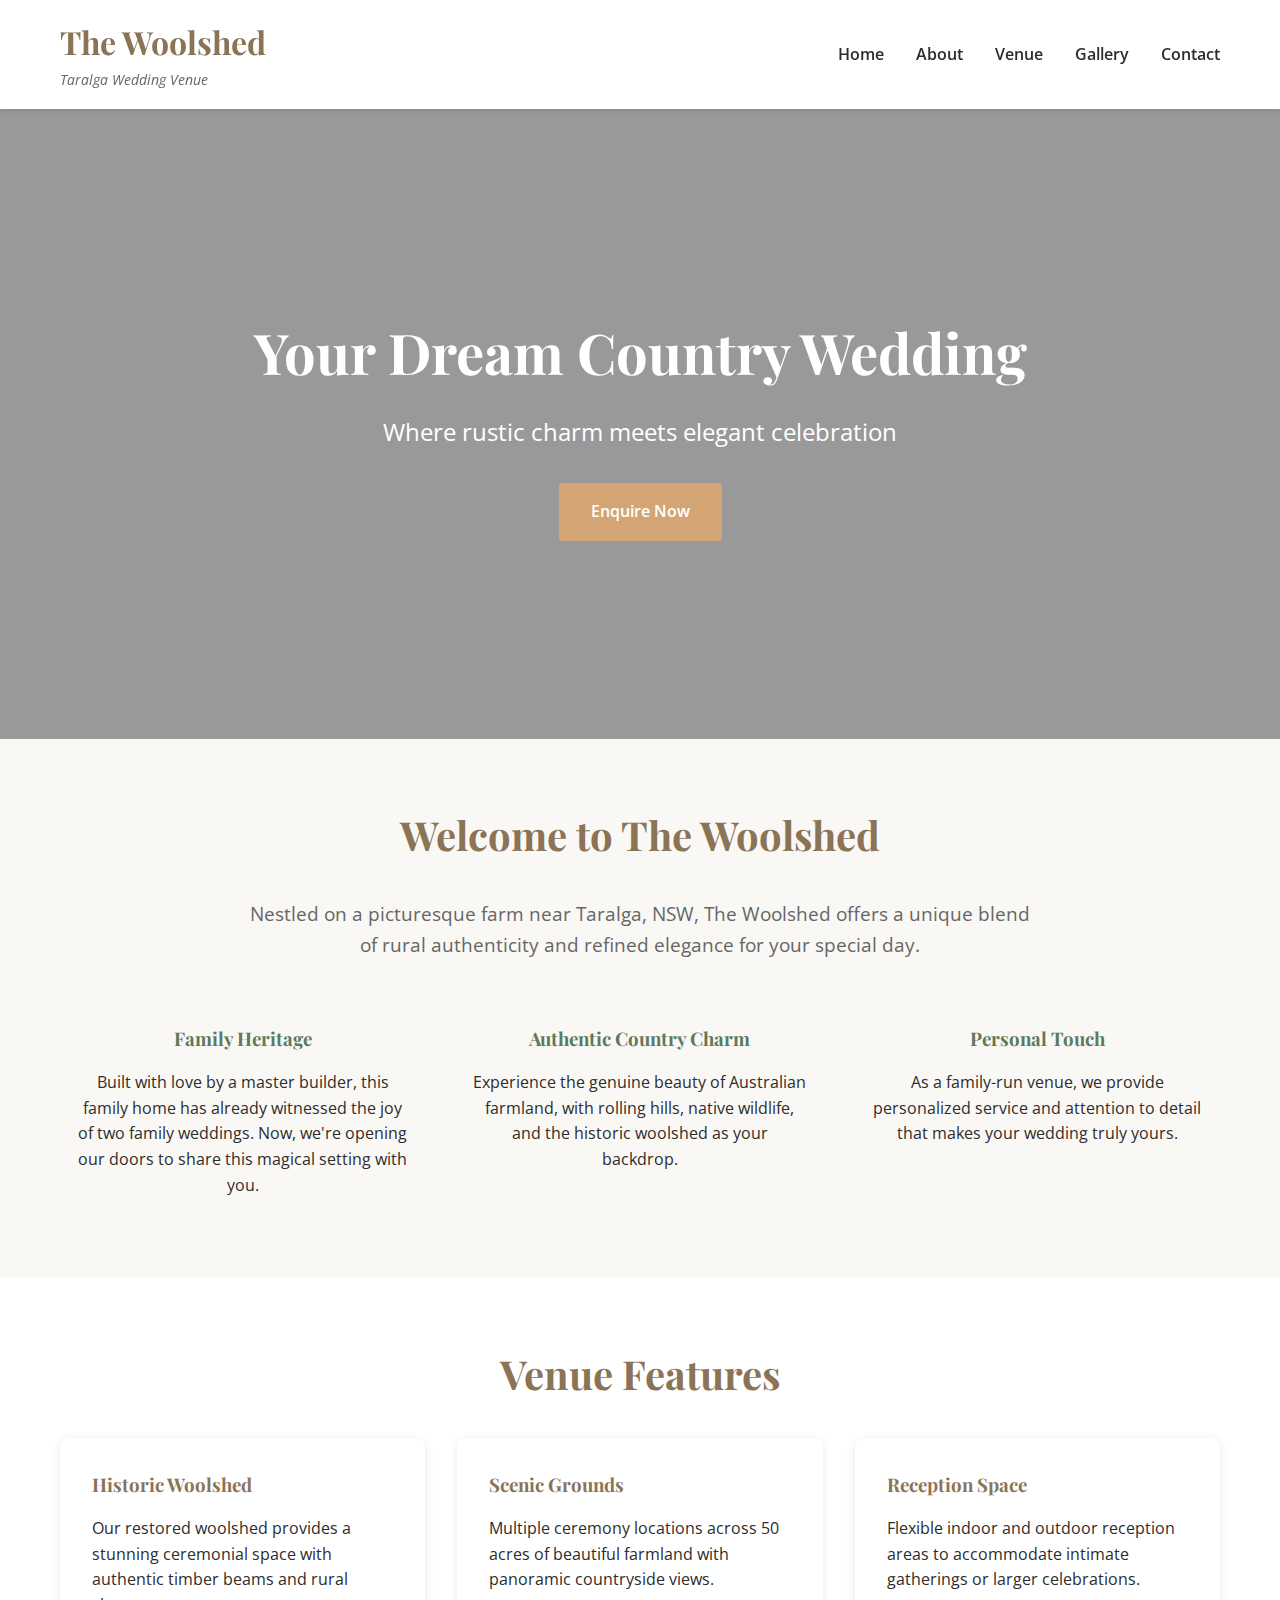
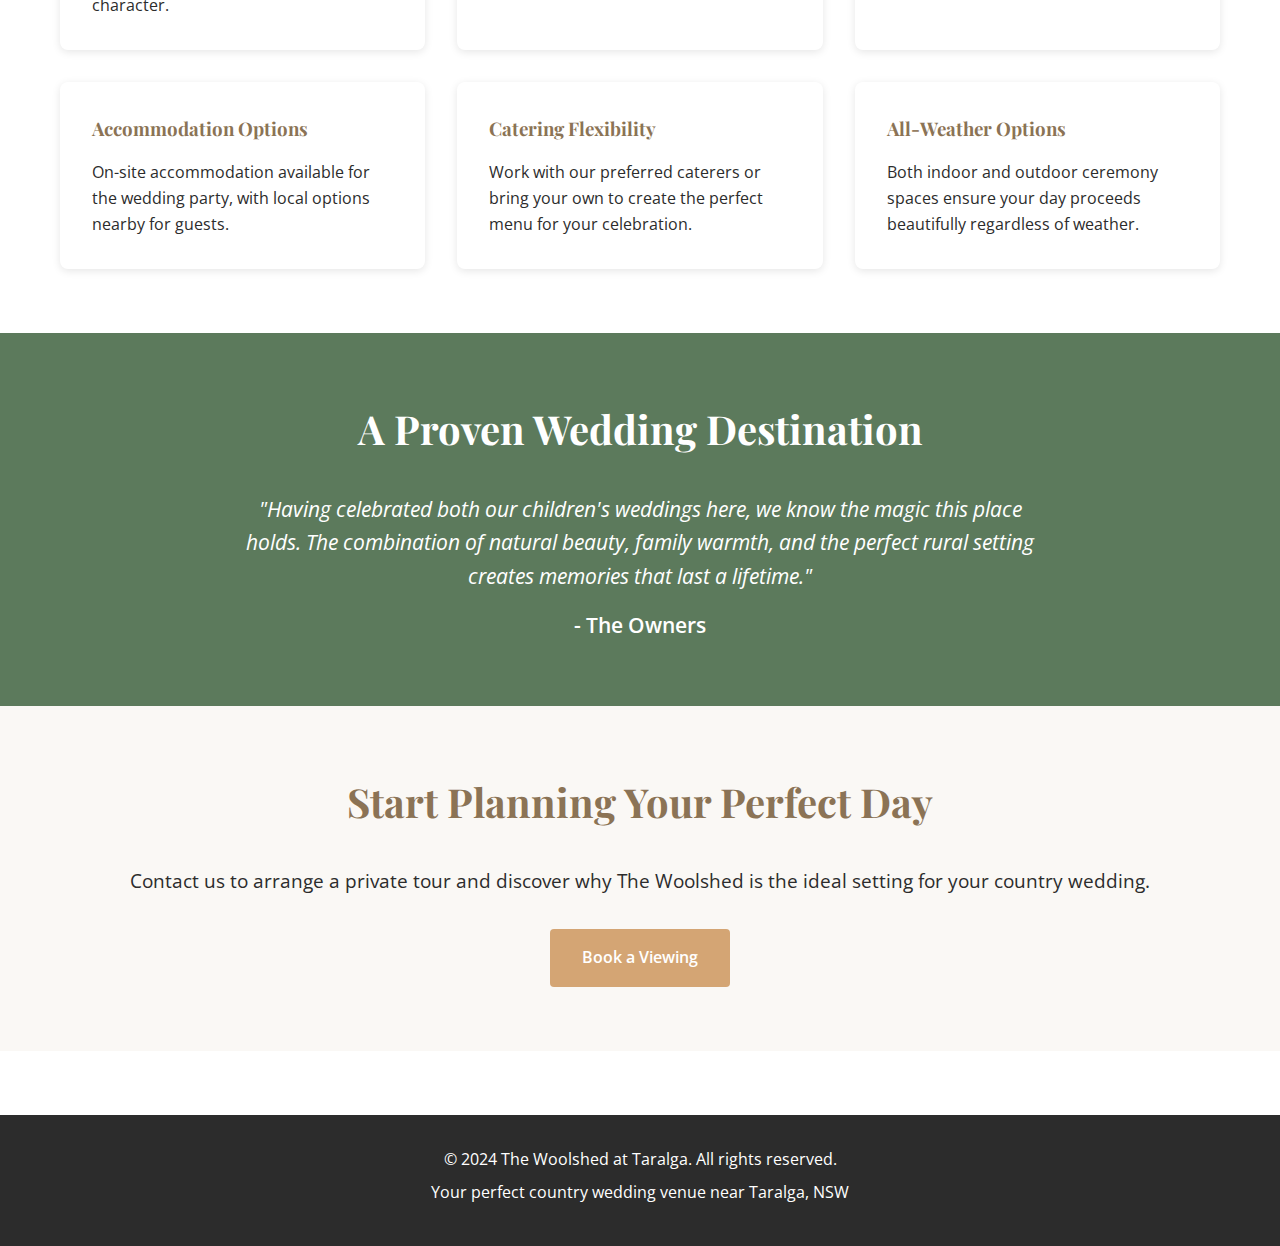
<file: docs/index.html>
<!DOCTYPE html>
<html lang="en">
<head>
    <meta charset="UTF-8">
    <meta name="viewport" content="width=device-width, initial-scale=1.0">
    <title>Woolshed at Taralga - Rustic Wedding Venue</title>
    <link rel="stylesheet" href="/static/css/style.css">
    <link href="https://fonts.googleapis.com/css2?family=Playfair+Display:wght@400;700&family=Open+Sans:wght@400;600&display=swap" rel="stylesheet">
</head>
<body>
    <nav class="navbar">
        <div class="container">
            <div class="nav-brand">
                <h1>The Woolshed</h1>
                <span class="tagline">Taralga Wedding Venue</span>
            </div>
            <ul class="nav-links">
                <li><a href="/">Home</a></li>
                <li><a href="/#about">About</a></li>
                <li><a href="/#features">Venue</a></li>
                <li><a href="/gallery">Gallery</a></li>
                <li><a href="/contact">Contact</a></li>
            </ul>
        </div>
    </nav>

    
<header class="hero">
    <div class="hero-content">
        <h1>Your Dream Country Wedding</h1>
        <p>Where rustic charm meets elegant celebration</p>
        <a href="/contact" class="cta-button">Enquire Now</a>
    </div>
</header>

<section id="about" class="section about">
    <div class="container">
        <h2>Welcome to The Woolshed</h2>
        <p class="lead">Nestled on a picturesque farm near Taralga, NSW, The Woolshed offers a unique blend of rural authenticity and refined elegance for your special day.</p>
        <div class="about-grid">
            <div class="about-item">
                <h3>Family Heritage</h3>
                <p>Built with love by a master builder, this family home has already witnessed the joy of two family weddings. Now, we're opening our doors to share this magical setting with you.</p>
            </div>
            <div class="about-item">
                <h3>Authentic Country Charm</h3>
                <p>Experience the genuine beauty of Australian farmland, with rolling hills, native wildlife, and the historic woolshed as your backdrop.</p>
            </div>
            <div class="about-item">
                <h3>Personal Touch</h3>
                <p>As a family-run venue, we provide personalized service and attention to detail that makes your wedding truly yours.</p>
            </div>
        </div>
    </div>
</section>

<section id="features" class="section features">
    <div class="container">
        <h2>Venue Features</h2>
        <div class="features-grid">
            <div class="feature">
                <h3>Historic Woolshed</h3>
                <p>Our restored woolshed provides a stunning ceremonial space with authentic timber beams and rural character.</p>
            </div>
            <div class="feature">
                <h3>Scenic Grounds</h3>
                <p>Multiple ceremony locations across 50 acres of beautiful farmland with panoramic countryside views.</p>
            </div>
            <div class="feature">
                <h3>Reception Space</h3>
                <p>Flexible indoor and outdoor reception areas to accommodate intimate gatherings or larger celebrations.</p>
            </div>
            <div class="feature">
                <h3>Accommodation Options</h3>
                <p>On-site accommodation available for the wedding party, with local options nearby for guests.</p>
            </div>
            <div class="feature">
                <h3>Catering Flexibility</h3>
                <p>Work with our preferred caterers or bring your own to create the perfect menu for your celebration.</p>
            </div>
            <div class="feature">
                <h3>All-Weather Options</h3>
                <p>Both indoor and outdoor ceremony spaces ensure your day proceeds beautifully regardless of weather.</p>
            </div>
        </div>
    </div>
</section>

<section class="section testimonial">
    <div class="container">
        <h2>A Proven Wedding Destination</h2>
        <blockquote>
            <p>"Having celebrated both our children's weddings here, we know the magic this place holds. The combination of natural beauty, family warmth, and the perfect rural setting creates memories that last a lifetime."</p>
            <cite>- The Owners</cite>
        </blockquote>
    </div>
</section>

<section class="section cta">
    <div class="container">
        <h2>Start Planning Your Perfect Day</h2>
        <p>Contact us to arrange a private tour and discover why The Woolshed is the ideal setting for your country wedding.</p>
        <a href="/contact" class="cta-button">Book a Viewing</a>
    </div>
</section>


    <footer class="footer">
        <div class="container">
            <p>&copy; 2024 The Woolshed at Taralga. All rights reserved.</p>
            <p>Your perfect country wedding venue near Taralga, NSW</p>
        </div>
    </footer>
</body>
</html>
</file>
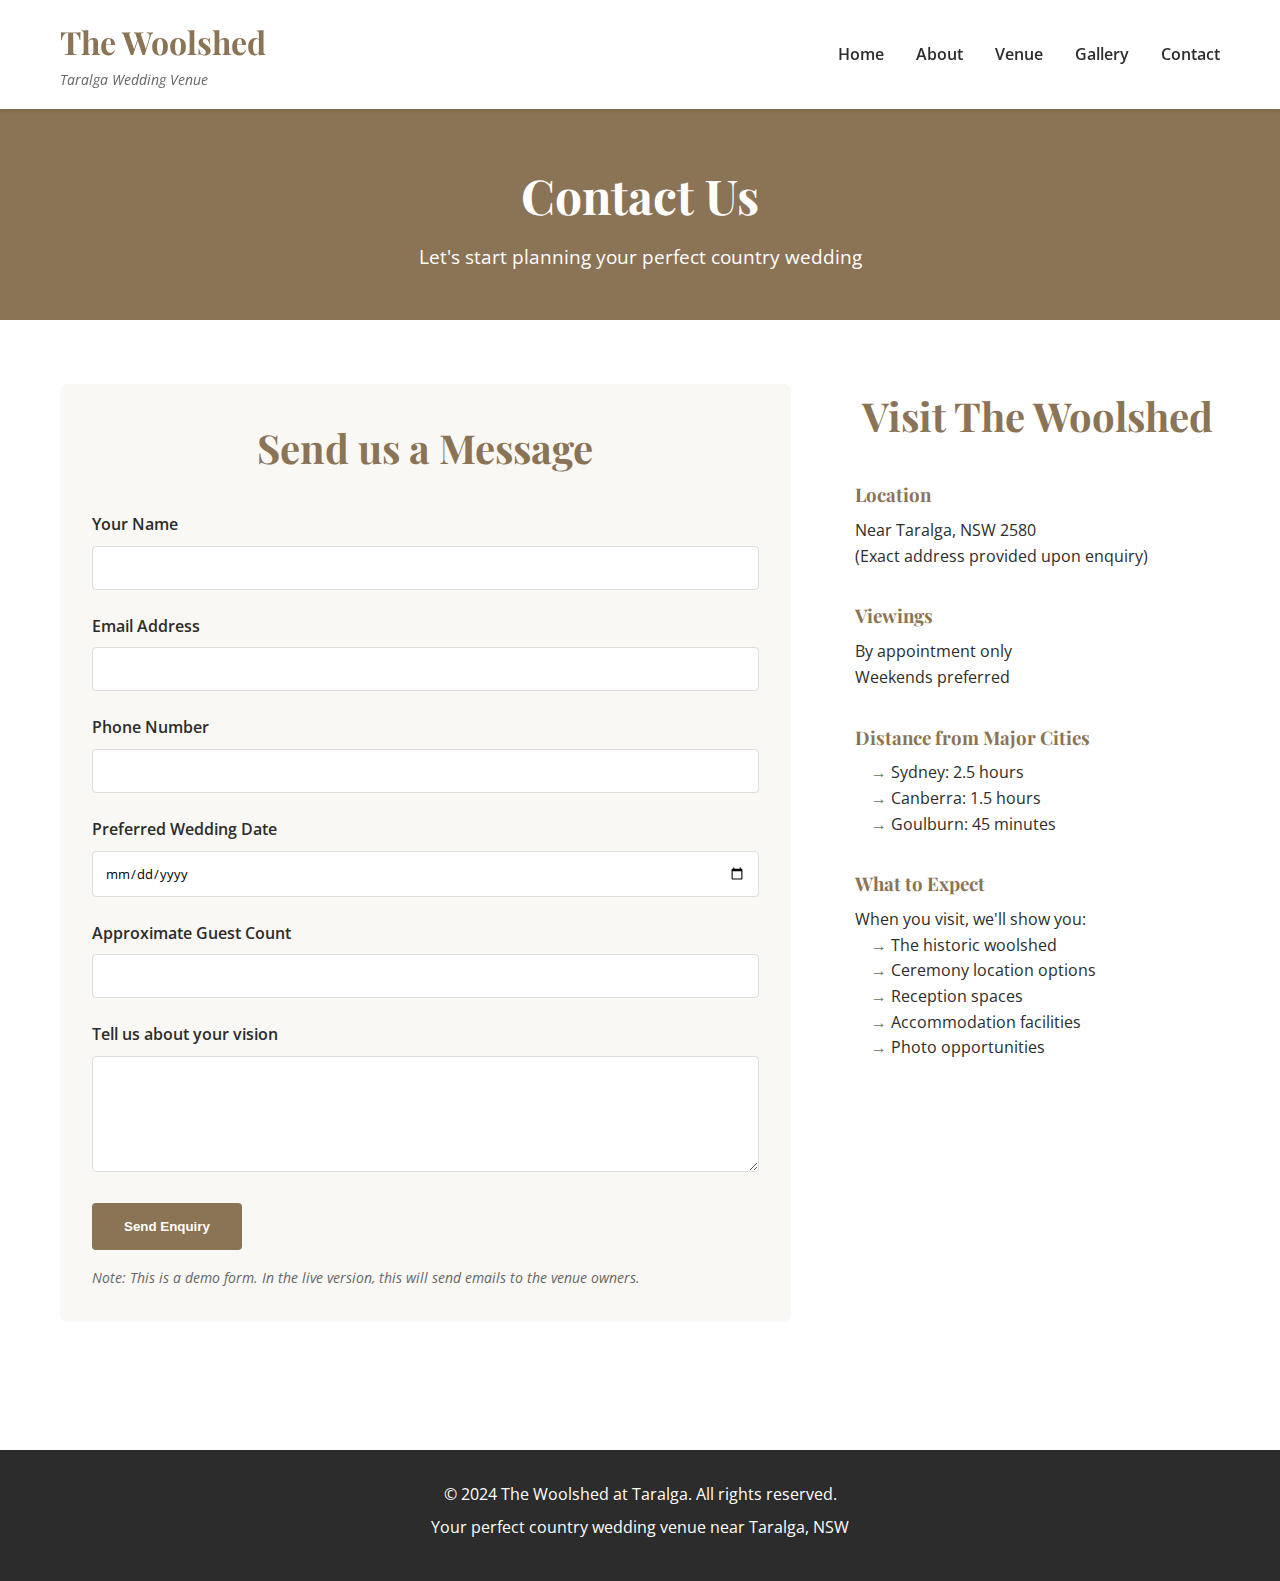
<file: docs/contact.html>
<!DOCTYPE html>
<html lang="en">
<head>
    <meta charset="UTF-8">
    <meta name="viewport" content="width=device-width, initial-scale=1.0">
    <title>Contact - Woolshed at Taralga Wedding Venue</title>
    <link rel="stylesheet" href="/static/css/style.css">
    <link href="https://fonts.googleapis.com/css2?family=Playfair+Display:wght@400;700&family=Open+Sans:wght@400;600&display=swap" rel="stylesheet">
</head>
<body>
    <nav class="navbar">
        <div class="container">
            <div class="nav-brand">
                <h1>The Woolshed</h1>
                <span class="tagline">Taralga Wedding Venue</span>
            </div>
            <ul class="nav-links">
                <li><a href="/">Home</a></li>
                <li><a href="/#about">About</a></li>
                <li><a href="/#features">Venue</a></li>
                <li><a href="/gallery">Gallery</a></li>
                <li><a href="/contact">Contact</a></li>
            </ul>
        </div>
    </nav>

    
<div class="page-header">
    <h1>Contact Us</h1>
    <p>Let's start planning your perfect country wedding</p>
</div>

<section class="section contact">
    <div class="container">
        <div class="contact-grid">
            <div class="contact-form">
                <h2>Send us a Message</h2>
                <form method="POST" action="#" id="contact-form">
                    <div class="form-group">
                        <label for="name">Your Name</label>
                        <input type="text" id="name" name="name" required>
                    </div>
                    
                    <div class="form-group">
                        <label for="email">Email Address</label>
                        <input type="email" id="email" name="email" required>
                    </div>
                    
                    <div class="form-group">
                        <label for="phone">Phone Number</label>
                        <input type="tel" id="phone" name="phone">
                    </div>
                    
                    <div class="form-group">
                        <label for="date">Preferred Wedding Date</label>
                        <input type="date" id="date" name="date">
                    </div>
                    
                    <div class="form-group">
                        <label for="guests">Approximate Guest Count</label>
                        <input type="number" id="guests" name="guests" min="1" max="200">
                    </div>
                    
                    <div class="form-group">
                        <label for="message">Tell us about your vision</label>
                        <textarea id="message" name="message" rows="5" required></textarea>
                    </div>
                    
                    <button type="submit" class="submit-button">Send Enquiry</button>
                    <p class="form-note">Note: This is a demo form. In the live version, this will send emails to the venue owners.</p>
                </form>
            </div>
            
            <div class="contact-info">
                <h2>Visit The Woolshed</h2>
                <div class="info-item">
                    <h3>Location</h3>
                    <p>Near Taralga, NSW 2580<br>
                    (Exact address provided upon enquiry)</p>
                </div>
                
                <div class="info-item">
                    <h3>Viewings</h3>
                    <p>By appointment only<br>
                    Weekends preferred</p>
                </div>
                
                <div class="info-item">
                    <h3>Distance from Major Cities</h3>
                    <ul>
                        <li>Sydney: 2.5 hours</li>
                        <li>Canberra: 1.5 hours</li>
                        <li>Goulburn: 45 minutes</li>
                    </ul>
                </div>
                
                <div class="info-item">
                    <h3>What to Expect</h3>
                    <p>When you visit, we'll show you:</p>
                    <ul>
                        <li>The historic woolshed</li>
                        <li>Ceremony location options</li>
                        <li>Reception spaces</li>
                        <li>Accommodation facilities</li>
                        <li>Photo opportunities</li>
                    </ul>
                </div>
            </div>
        </div>
    </div>
</section>


    <footer class="footer">
        <div class="container">
            <p>&copy; 2024 The Woolshed at Taralga. All rights reserved.</p>
            <p>Your perfect country wedding venue near Taralga, NSW</p>
        </div>
    </footer>
</body>
</html>
</file>
<file: static/css/style.css>
:root {
    --primary-color: #8B7355;
    --secondary-color: #D4A574;
    --accent-color: #5C7A5C;
    --text-dark: #2C2C2C;
    --text-light: #666666;
    --bg-light: #FAF8F5;
    --white: #FFFFFF;
}

* {
    margin: 0;
    padding: 0;
    box-sizing: border-box;
}

body {
    font-family: 'Open Sans', sans-serif;
    line-height: 1.6;
    color: var(--text-dark);
    background-color: var(--white);
}

h1, h2, h3 {
    font-family: 'Playfair Display', serif;
    font-weight: 700;
    margin-bottom: 1rem;
}

.container {
    max-width: 1200px;
    margin: 0 auto;
    padding: 0 20px;
}

/* Navigation */
.navbar {
    background-color: var(--white);
    box-shadow: 0 2px 4px rgba(0,0,0,0.1);
    position: sticky;
    top: 0;
    z-index: 100;
}

.navbar .container {
    display: flex;
    justify-content: space-between;
    align-items: center;
    padding: 1rem 20px;
}

.nav-brand h1 {
    color: var(--primary-color);
    font-size: 2rem;
    margin-bottom: 0;
}

.tagline {
    font-size: 0.9rem;
    color: var(--text-light);
    font-style: italic;
}

.nav-links {
    display: flex;
    list-style: none;
    gap: 2rem;
}

.nav-links a {
    text-decoration: none;
    color: var(--text-dark);
    font-weight: 600;
    transition: color 0.3s;
}

.nav-links a:hover {
    color: var(--primary-color);
}

/* Hero Section */
.hero {
    background: linear-gradient(rgba(0,0,0,0.4), rgba(0,0,0,0.4)), 
                url('https://via.placeholder.com/1920x800/8B7355/FFFFFF?text=Woolshed+Hero+Image') center/cover;
    height: 70vh;
    display: flex;
    align-items: center;
    justify-content: center;
    text-align: center;
    color: var(--white);
}

.hero-content h1 {
    font-size: 3.5rem;
    margin-bottom: 1rem;
}

.hero-content p {
    font-size: 1.5rem;
    margin-bottom: 2rem;
}

.cta-button {
    display: inline-block;
    background-color: var(--secondary-color);
    color: var(--white);
    padding: 1rem 2rem;
    text-decoration: none;
    border-radius: 4px;
    font-weight: 600;
    transition: background-color 0.3s;
}

.cta-button:hover {
    background-color: var(--primary-color);
}

/* Sections */
.section {
    padding: 4rem 0;
}

.section h2 {
    text-align: center;
    font-size: 2.5rem;
    color: var(--primary-color);
    margin-bottom: 2rem;
}

.lead {
    font-size: 1.2rem;
    text-align: center;
    color: var(--text-light);
    max-width: 800px;
    margin: 0 auto 3rem;
}

/* About Section */
.about {
    background-color: var(--bg-light);
}

.about-grid {
    display: grid;
    grid-template-columns: repeat(auto-fit, minmax(300px, 1fr));
    gap: 2rem;
}

.about-item {
    text-align: center;
    padding: 1rem;
}

.about-item h3 {
    color: var(--accent-color);
    margin-bottom: 1rem;
}

/* Features Section */
.features-grid {
    display: grid;
    grid-template-columns: repeat(auto-fit, minmax(350px, 1fr));
    gap: 2rem;
}

.feature {
    background-color: var(--white);
    padding: 2rem;
    border-radius: 8px;
    box-shadow: 0 2px 8px rgba(0,0,0,0.1);
    transition: transform 0.3s;
}

.feature:hover {
    transform: translateY(-5px);
}

.feature h3 {
    color: var(--primary-color);
    margin-bottom: 1rem;
}

/* Testimonial Section */
.testimonial {
    background-color: var(--accent-color);
    color: var(--white);
    text-align: center;
}

.testimonial h2 {
    color: var(--white);
}

blockquote {
    max-width: 800px;
    margin: 0 auto;
    font-size: 1.3rem;
    font-style: italic;
}

blockquote cite {
    display: block;
    margin-top: 1rem;
    font-style: normal;
    font-weight: 600;
}

/* CTA Section */
.cta {
    background-color: var(--bg-light);
    text-align: center;
}

.cta p {
    font-size: 1.2rem;
    margin-bottom: 2rem;
}

/* Page Header */
.page-header {
    background-color: var(--primary-color);
    color: var(--white);
    text-align: center;
    padding: 3rem 0;
}

.page-header h1 {
    font-size: 3rem;
    margin-bottom: 0.5rem;
}

.page-header p {
    font-size: 1.2rem;
}

/* Gallery */
.gallery-grid {
    display: grid;
    grid-template-columns: repeat(auto-fit, minmax(350px, 1fr));
    gap: 2rem;
    margin-bottom: 3rem;
}

.gallery-item {
    position: relative;
    overflow: hidden;
    border-radius: 8px;
    box-shadow: 0 4px 8px rgba(0,0,0,0.1);
}

.gallery-item img {
    width: 100%;
    height: 300px;
    object-fit: cover;
    transition: transform 0.3s;
}

.gallery-item:hover img {
    transform: scale(1.05);
}

.gallery-caption {
    position: absolute;
    bottom: 0;
    left: 0;
    right: 0;
    background: linear-gradient(transparent, rgba(0,0,0,0.7));
    color: var(--white);
    padding: 1rem;
    text-align: center;
    font-weight: 600;
}

.gallery-note {
    text-align: center;
    color: var(--text-light);
    font-style: italic;
}

/* Contact */
.contact-grid {
    display: grid;
    grid-template-columns: 2fr 1fr;
    gap: 4rem;
}

.contact-form {
    background-color: var(--bg-light);
    padding: 2rem;
    border-radius: 8px;
}

.form-group {
    margin-bottom: 1.5rem;
}

.form-group label {
    display: block;
    margin-bottom: 0.5rem;
    font-weight: 600;
    color: var(--text-dark);
}

.form-group input,
.form-group textarea {
    width: 100%;
    padding: 0.75rem;
    border: 1px solid #ddd;
    border-radius: 4px;
    font-family: inherit;
}

.form-group input:focus,
.form-group textarea:focus {
    outline: none;
    border-color: var(--primary-color);
}

.submit-button {
    background-color: var(--primary-color);
    color: var(--white);
    padding: 1rem 2rem;
    border: none;
    border-radius: 4px;
    font-weight: 600;
    cursor: pointer;
    transition: background-color 0.3s;
}

.submit-button:hover {
    background-color: var(--secondary-color);
}

.form-note {
    margin-top: 1rem;
    font-size: 0.9rem;
    color: var(--text-light);
    font-style: italic;
}

.info-item {
    margin-bottom: 2rem;
}

.info-item h3 {
    color: var(--primary-color);
    margin-bottom: 0.5rem;
}

.info-item ul {
    list-style: none;
    padding-left: 1rem;
}

.info-item li::before {
    content: "→ ";
    color: var(--accent-color);
    font-weight: bold;
}

/* Footer */
.footer {
    background-color: var(--text-dark);
    color: var(--white);
    text-align: center;
    padding: 2rem 0;
    margin-top: 4rem;
}

.footer p {
    margin-bottom: 0.5rem;
}

/* Responsive */
@media (max-width: 768px) {
    .navbar .container {
        flex-direction: column;
        gap: 1rem;
    }
    
    .nav-links {
        flex-wrap: wrap;
        justify-content: center;
        gap: 1rem;
    }
    
    .hero-content h1 {
        font-size: 2.5rem;
    }
    
    .hero-content p {
        font-size: 1.2rem;
    }
    
    .contact-grid {
        grid-template-columns: 1fr;
        gap: 2rem;
    }
}
</file>
